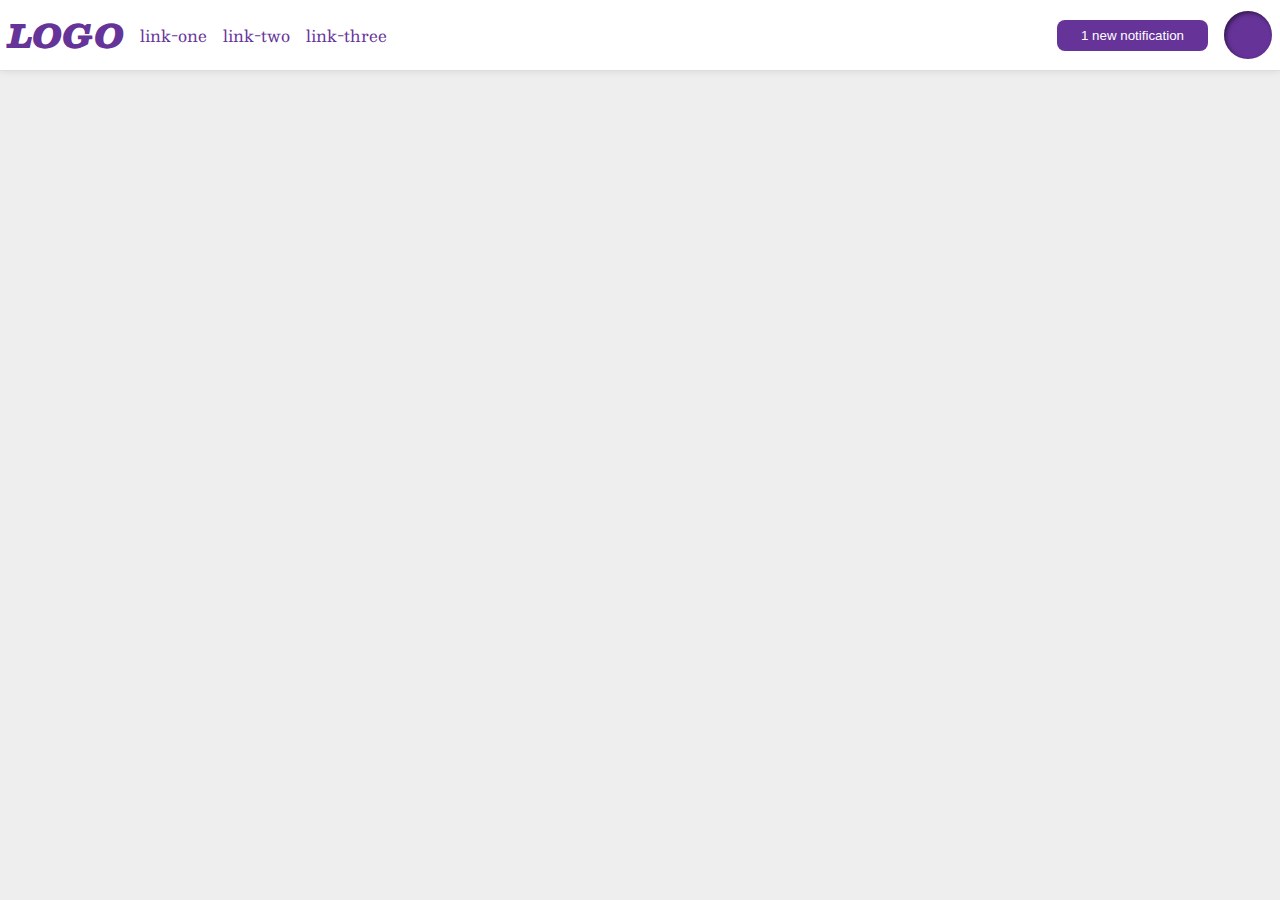
<file: foundations/flex/03-flex-header-2/index.html>
<!DOCTYPE html>
<html lang="en">
  <head>
    <meta charset="UTF-8">
    <meta http-equiv="X-UA-Compatible" content="IE=edge">
    <meta name="viewport" content="width=device-width, initial-scale=1.0">
    <title>Flex Header 2</title>
    <link rel="stylesheet" href="style.css">
  </head>
  <body>
    <div class="header">
      <div class="left-header">
        <div class="logo">
          LOGO
        </div>
        <ul class="links">
          <li><a href="https://google.com">link-one</a></li>
          <li><a href="https://google.com">link-two</a></li>
          <li><a href="https://google.com">link-three</a></li>
        </ul>
      </div>
      <div class="right-header">
        <button class="notifications">
          1 new notification
        </button>
        <div class="profile-image"></div>
      </div>
    </div>
  </body>
</html>
</file>
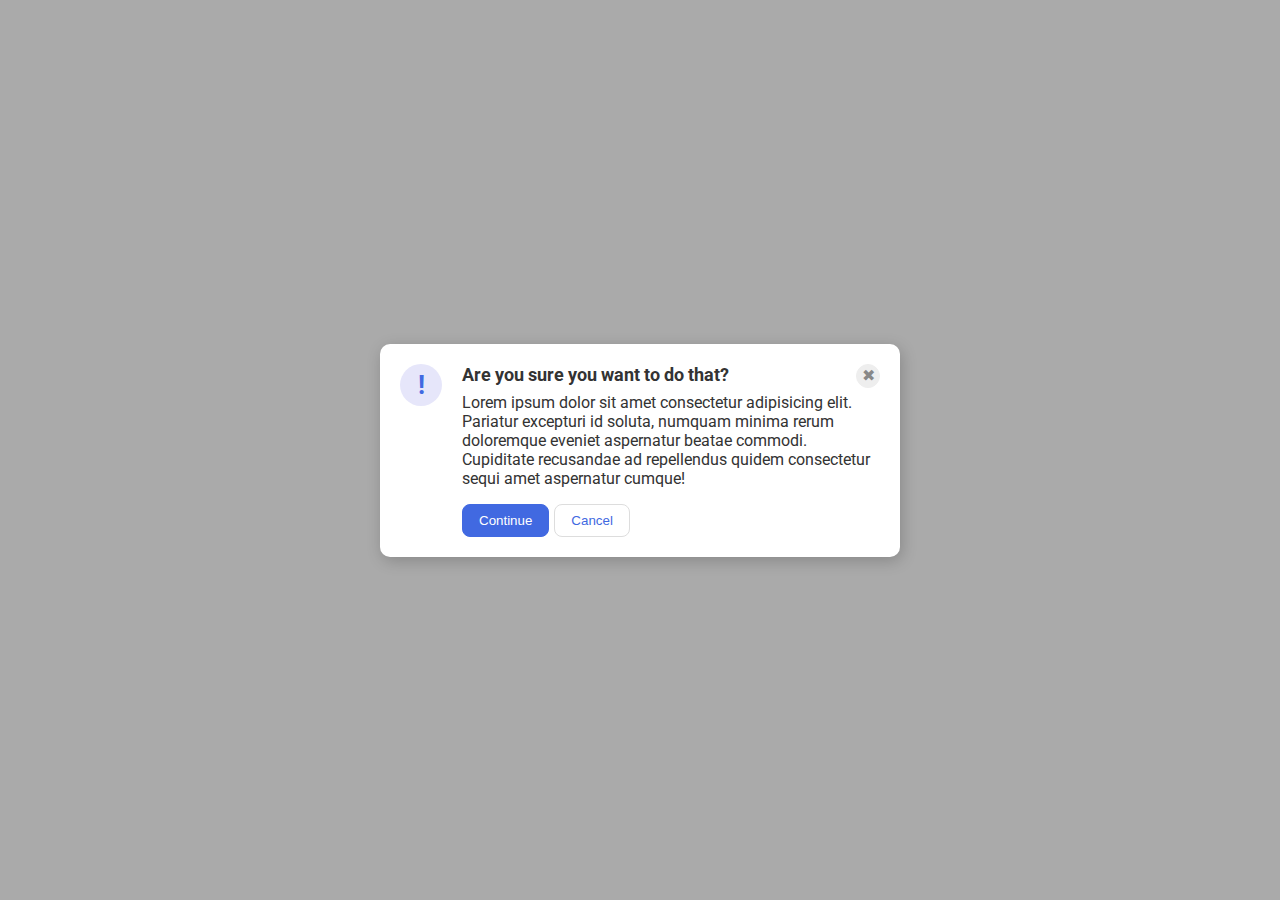
<file: foundations/flex/05-flex-modal/index.html>
<!DOCTYPE html>
<html lang="en">
  <head>
    <meta charset="UTF-8">
    <meta http-equiv="X-UA-Compatible" content="IE=edge">
    <meta name="viewport" content="width=device-width, initial-scale=1.0">
    <link rel="stylesheet" href="style.css">
    <title>Modal</title>
  </head>
  <body>
    <div class="modal">
      <div class="icon">!</div>
      <div class="container">
        <div class="msg-title">
          <div class="header">Are you sure you want to do that?</div>
          <button class="close-button">✖</button>
        </div>
        <div class="text">Lorem ipsum dolor sit amet consectetur adipisicing elit. Pariatur excepturi id soluta, numquam minima rerum doloremque eveniet aspernatur beatae commodi. Cupiditate recusandae ad repellendus quidem consectetur sequi amet aspernatur cumque!</div>
        <div class="buttons-container">
          <button class="continue">Continue</button>
          <button class="cancel">Cancel</button>
        </div>
      </div>
    </div>
  </body>
</html>
</file>
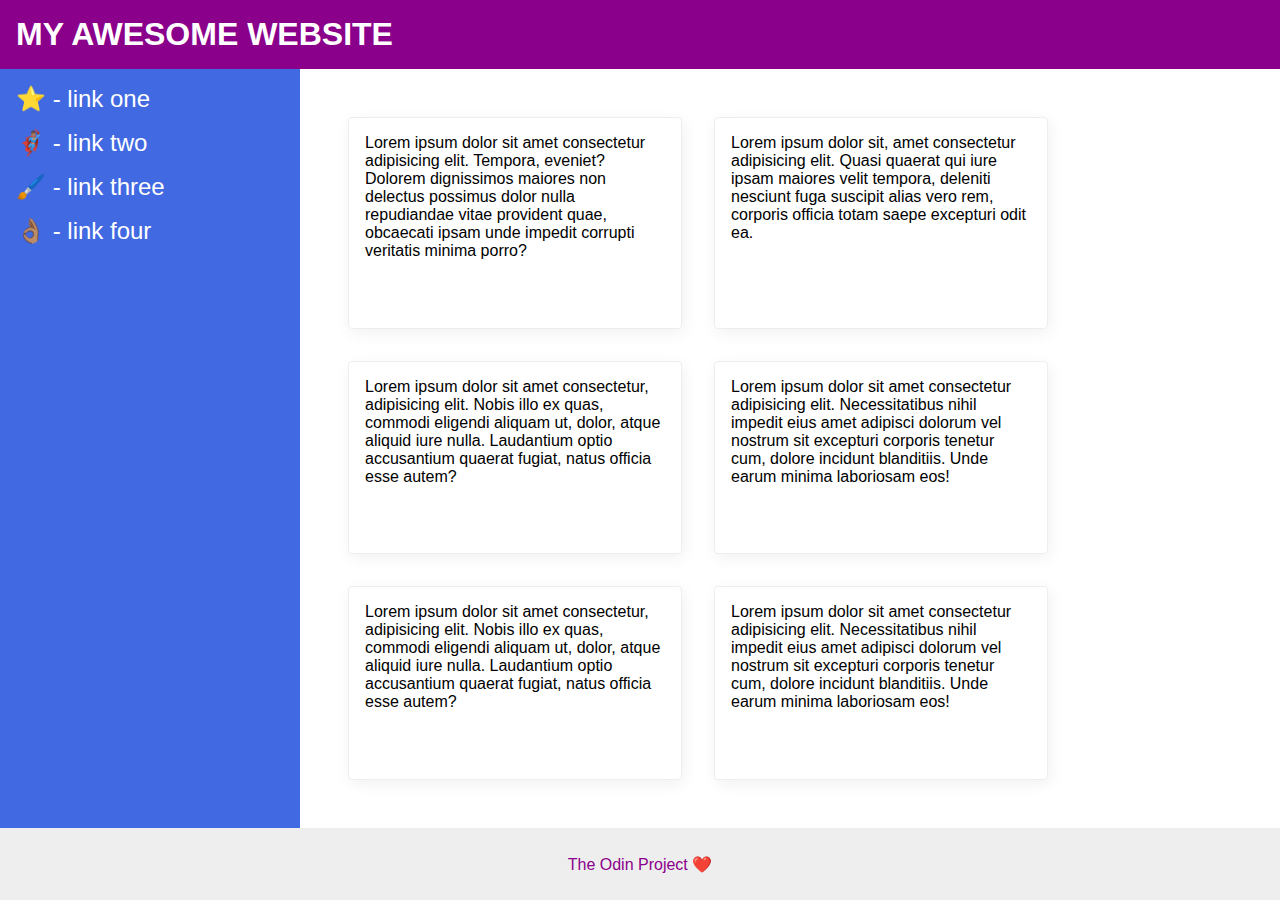
<file: foundations/flex/07-flex-layout-2/index.html>
<!DOCTYPE html>
<html lang="en">
  <head>
    <meta charset="UTF-8">
    <meta http-equiv="X-UA-Compatible" content="IE=edge">
    <meta name="viewport" content="width=device-width, initial-scale=1.0">
    <title>The Holy Grail</title>
    <link rel="stylesheet" href="style.css">
  </head>
  <body>

    <!--  -->
    <div class="header">
      MY AWESOME WEBSITE
    </div>

    <!--  -->
    <div class="main">
      <!-- -->
      <div class="sidebar">
        <ul>
          <li><a href="#">⭐ - link one</a></li>
          <li><a href="#">🦸🏽‍♂️ - link two</a></li>
          <li><a href="#">🖌️ - link three</a></li>
          <li><a href="#">👌🏽 - link four</a></li>
        </ul>
      </div>

      <!--  -->
      <div class="card-container">
        <div class="card">Lorem ipsum dolor sit amet consectetur adipisicing elit. Tempora, eveniet? Dolorem dignissimos maiores non delectus possimus dolor nulla repudiandae vitae provident quae, obcaecati ipsam unde impedit corrupti veritatis minima porro?</div>
        <div class="card">Lorem ipsum dolor sit, amet consectetur adipisicing elit. Quasi quaerat qui iure ipsam maiores velit tempora, deleniti nesciunt fuga suscipit alias vero rem, corporis officia totam saepe excepturi odit ea.</div>
        <div class="card">Lorem ipsum dolor sit amet consectetur, adipisicing elit. Nobis illo ex quas, commodi eligendi aliquam ut, dolor, atque aliquid iure nulla. Laudantium optio accusantium quaerat fugiat, natus officia esse autem?</div>
        <div class="card">Lorem ipsum dolor sit amet consectetur adipisicing elit. Necessitatibus nihil impedit eius amet adipisci dolorum vel nostrum sit excepturi corporis tenetur cum, dolore incidunt blanditiis. Unde earum minima laboriosam eos!</div>
        <div class="card">Lorem ipsum dolor sit amet consectetur, adipisicing elit. Nobis illo ex quas, commodi eligendi aliquam ut, dolor, atque aliquid iure nulla. Laudantium optio accusantium quaerat fugiat, natus officia esse autem?</div>
        <div class="card">Lorem ipsum dolor sit amet consectetur adipisicing elit. Necessitatibus nihil impedit eius amet adipisci dolorum vel nostrum sit excepturi corporis tenetur cum, dolore incidunt blanditiis. Unde earum minima laboriosam eos!</div>
      </div>
    </div>

    <!--  -->
    <div class="footer">
      The Odin Project ❤️
    </div>
  </body>
</html>
</file>
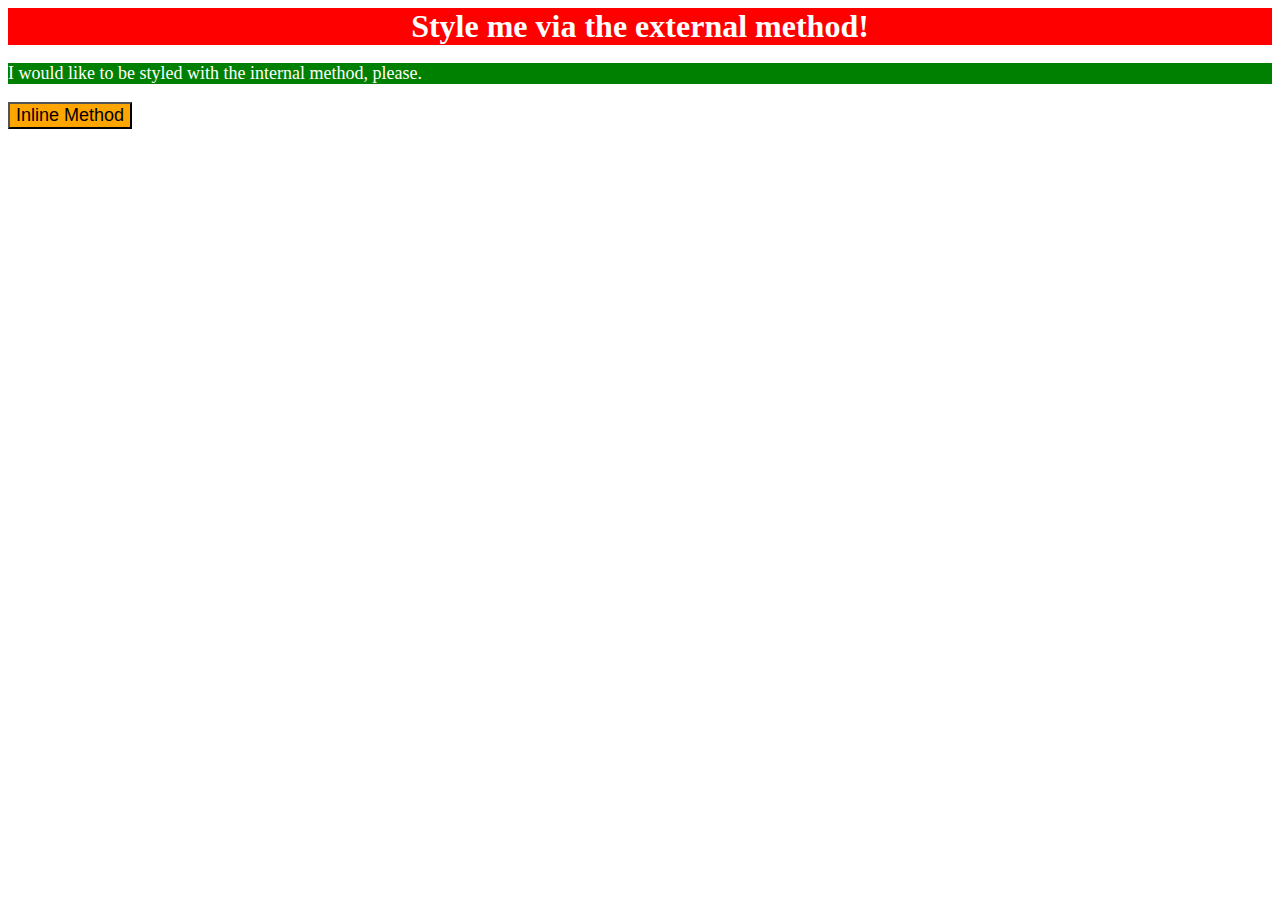
<file: foundations/intro-to-css/01-css-methods/index.html>
<!DOCTYPE html>
<html lang="en">
  <head>
    <meta charset="UTF-8">
    <meta http-equiv="X-UA-Compatible" content="IE=edge">
    <meta name="viewport" content="width=device-width, initial-scale=1.0">
    <link rel="stylesheet" href="styles.css">
    <title>Methods for Adding CSS</title>
    <style>
      p {
        background-color: green;
        color: white;
        font-size: 18px;
      }
    </style>
  </head>
  <body>
    <div>Style me via the external method!</div>
    <p>I would like to be styled with the internal method, please.</p>
    <button style="background-color: orange; font-size: 18px;">Inline Method</button>
  </body>
</html>
</file>
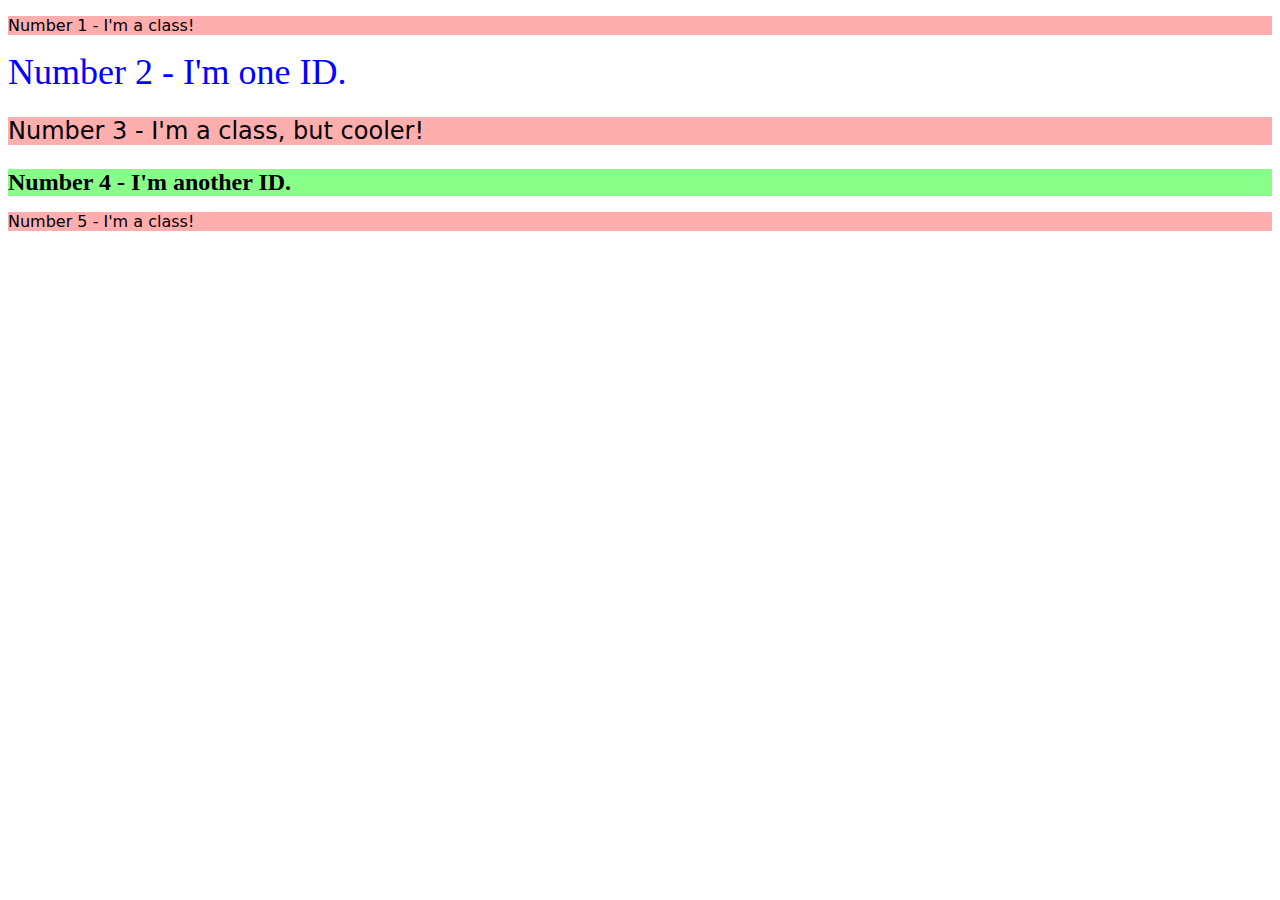
<file: foundations/intro-to-css/02-class-id-selectors/index.html>
<!DOCTYPE html>
<html lang="en">
  <head>
    <meta charset="UTF-8">
    <meta http-equiv="X-UA-Compatible" content="IE=edge">
    <meta name="viewport" content="width=device-width, initial-scale=1.0">
    <title>Class and ID Selectors</title>
    <link rel="stylesheet" href="style.css">
  </head>
  <body>
    <p class="odd">Number 1 - I'm a class!</p>

    <div class="serif-text" id="blue-text">Number 2 - I'm one ID.</div>
    
    <p class="odd same-font">Number 3 - I'm a class, but cooler!</p>
   
    <div class="serif-text same-font" id="green-bg">Number 4 - I'm another ID.</div>
    
    <p class="odd">Number 5 - I'm a class!</p>
  </body>
</html>
</file>
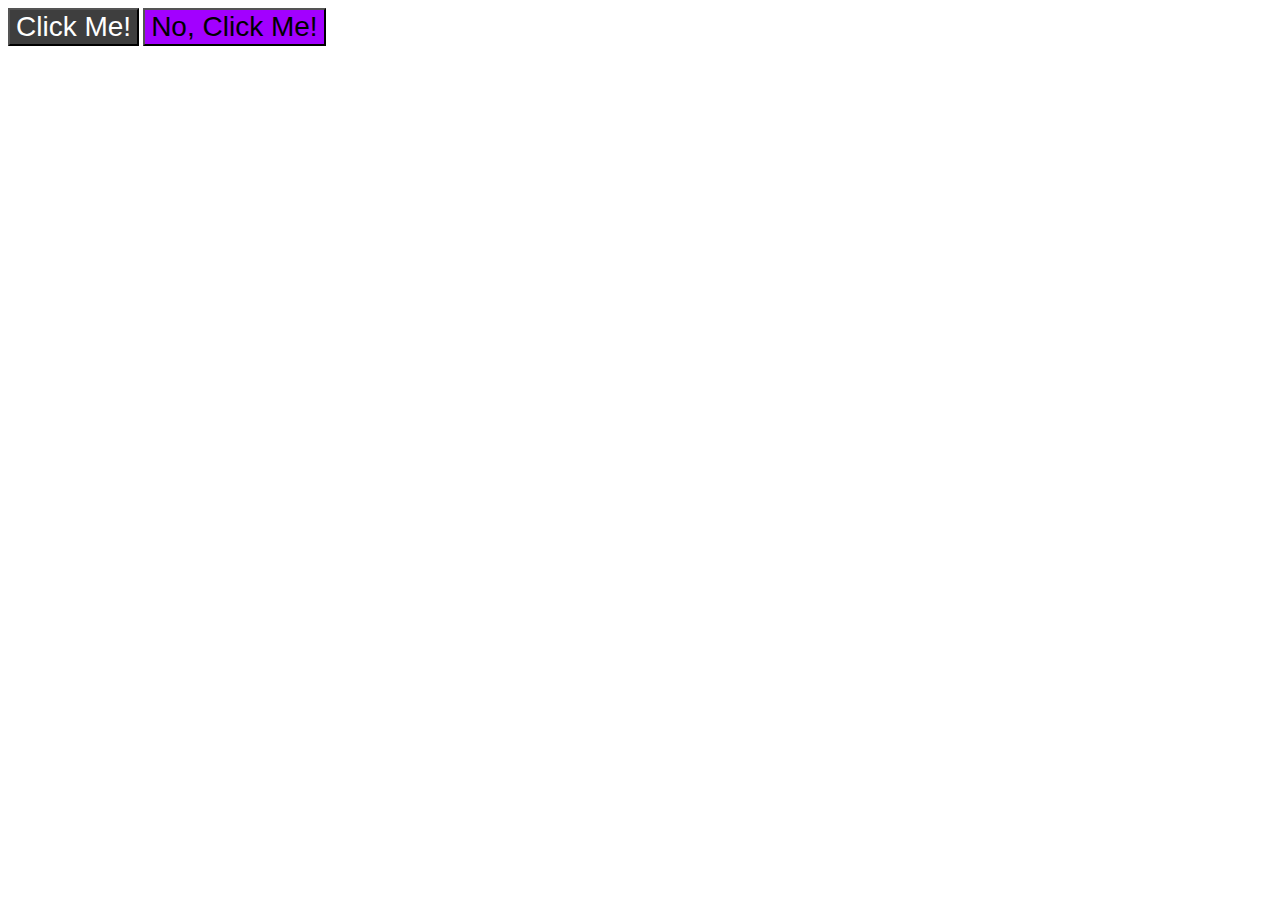
<file: foundations/intro-to-css/03-grouping-selectors/index.html>
<!DOCTYPE html>
<html lang="en">
  <head>
    <meta charset="UTF-8">
    <meta http-equiv="X-UA-Compatible" content="IE=edge">
    <meta name="viewport" content="width=device-width, initial-scale=1.0">
    <title>Grouping Selectors</title>
    <link rel="stylesheet" href="style.css">
  </head>
  <body>
    <button class="click-me-btn">Click Me!</button>
    <button class="dont-click-btn">No, Click Me!</button>
  </body>
</html>
</file>
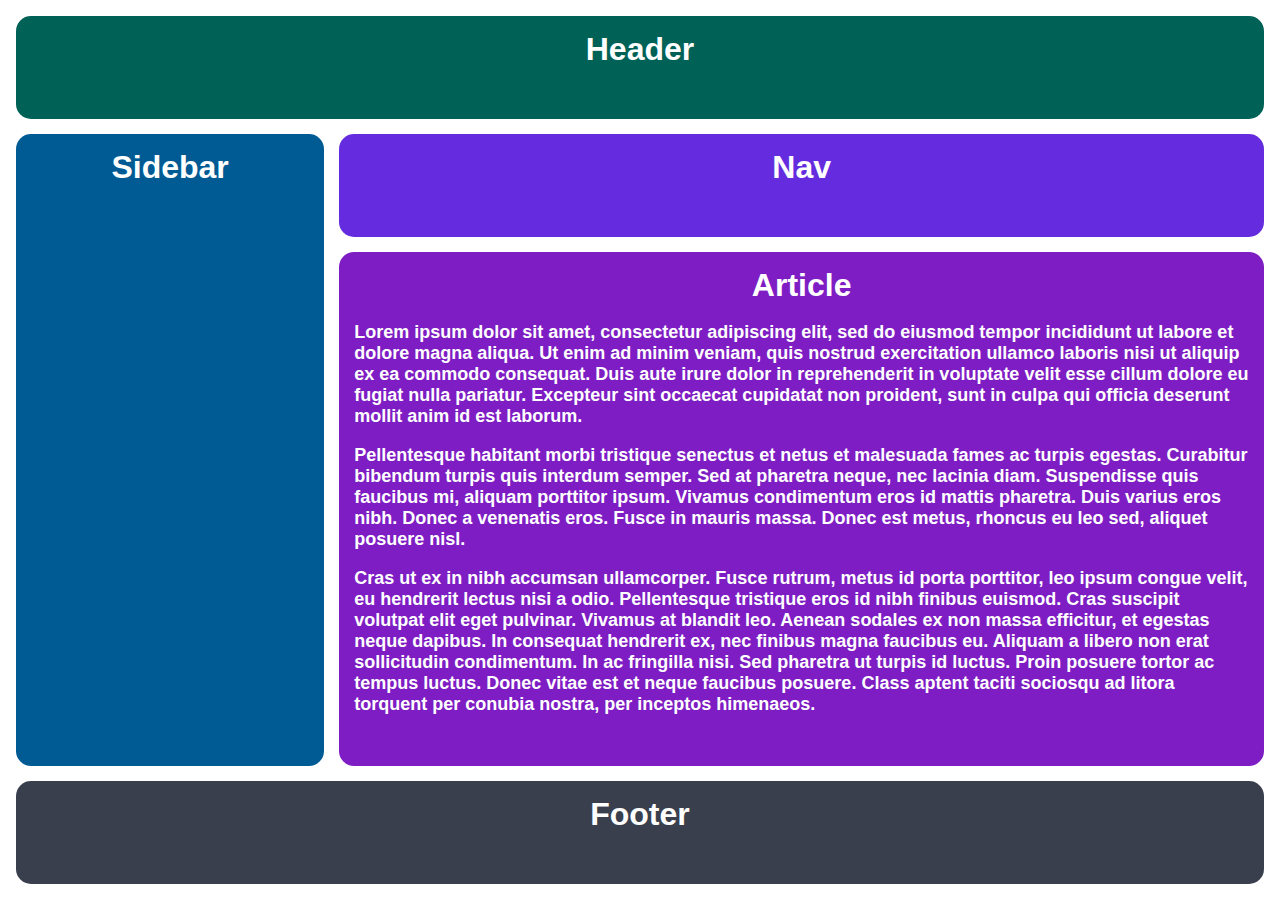
<file: intermediate-html-css/advanced-grid/01-responsive-holy-grail/index.html>
<!DOCTYPE html>
<html lang="en">
  <head>
    <meta charset="UTF-8">
    <meta http-equiv="X-UA-Compatible" content="IE=edge">
    <meta name="viewport" content="width=device-width, initial-scale=1.0">
    <title>Responsive Holy Grail</title>
    <link rel="stylesheet" href="style.css">
  </head>
  <body>
    <div class="container">
      <div class="header">Header</div>
      <div class="sidebar">Sidebar</div>
      <div class="nav">Nav</div>
      <div class="article">Article
        <p>Lorem  ipsum dolor sit amet, consectetur adipiscing elit, sed do eiusmod tempor incididunt ut labore et dolore magna aliqua. Ut enim ad minim veniam, quis nostrud exercitation ullamco laboris nisi ut aliquip ex ea commodo consequat. Duis aute irure dolor in reprehenderit in voluptate velit esse cillum dolore eu fugiat nulla pariatur. Excepteur sint occaecat cupidatat non proident, sunt in culpa qui officia deserunt mollit anim id est laborum.</p>
        <p>Pellentesque habitant morbi tristique senectus et netus et malesuada fames ac turpis egestas. Curabitur bibendum turpis quis interdum semper. Sed at pharetra neque, nec lacinia diam. Suspendisse quis faucibus mi, aliquam porttitor ipsum. Vivamus condimentum eros id mattis pharetra. Duis varius eros nibh. Donec a venenatis eros. Fusce in mauris massa. Donec est metus, rhoncus eu leo sed, aliquet posuere nisl.</p>
        <p>Cras ut ex in nibh accumsan ullamcorper. Fusce rutrum, metus id porta porttitor, leo ipsum congue velit, eu hendrerit lectus nisi a odio. Pellentesque tristique eros id nibh finibus euismod. Cras suscipit volutpat elit eget pulvinar. Vivamus at blandit leo. Aenean sodales ex non massa efficitur, et egestas neque dapibus. In consequat hendrerit ex, nec finibus magna faucibus eu. Aliquam a libero non erat sollicitudin condimentum. In ac fringilla nisi. Sed pharetra ut turpis id luctus. Proin posuere tortor ac tempus luctus. Donec vitae est et neque faucibus posuere. Class aptent taciti sociosqu ad litora torquent per conubia nostra, per inceptos himenaeos.</p>
      </div>
      <div class="footer">Footer</div>
    </div>
  </body>
</html>
</file>
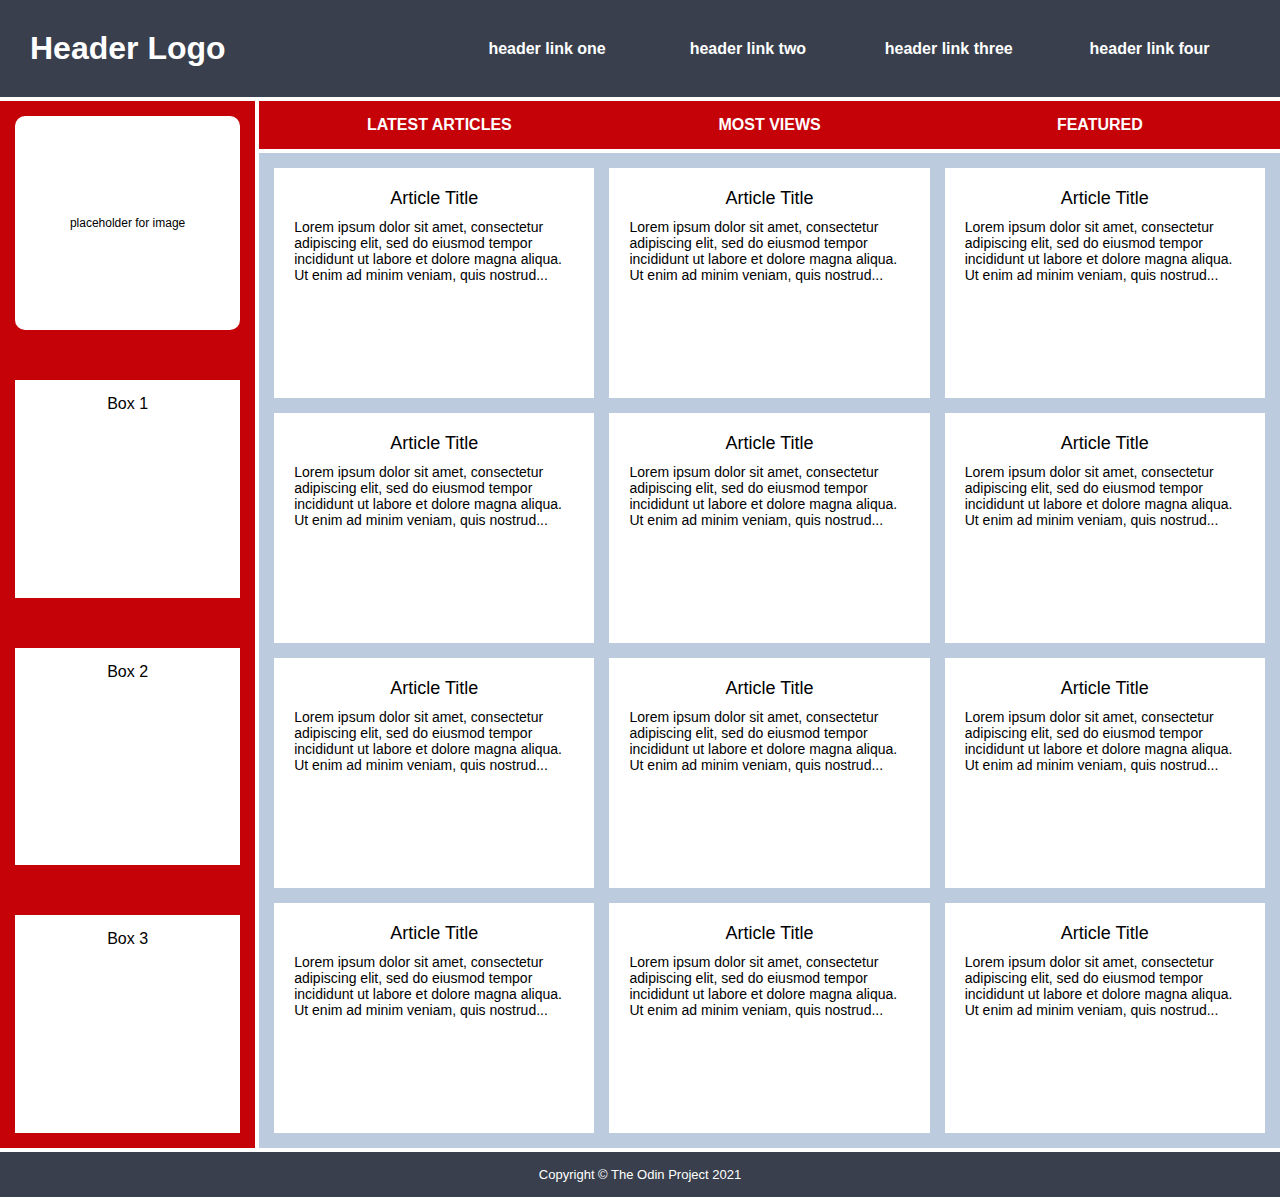
<file: intermediate-html-css/advanced-grid/02-holy-grail-mockup/index.html>
<!DOCTYPE html>
<html lang="en">
  <head>
    <meta charset="UTF-8">
    <meta http-equiv="X-UA-Compatible" content="IE=edge">
    <meta name="viewport" content="width=device-width, initial-scale=1.0">
    <title>Holy Grail Mockup</title>
    <link rel="stylesheet" href="style.css">
  </head>
  <body>
    <div class="container">

      <div class="header">
        <div class="logo">Header Logo</div>
        <div class="menu">
          <ul>
            <li>header link one</li>
            <li>header link two</li>
            <li>header link three</li>
            <li>header link four</li>
          </ul>
        </div>
      </div>

      <div class="sidebar">
        <div class="photo">
          <p>placeholder for image</p>    
        </div>
        <div class="side-content">Box 1
        </div>
        <div class="side-content">Box 2
        </div>
        <div class="side-content">Box 3
        </div>
      </div>

      <div class="nav">
        <ul>
          <li>Latest Articles</li>
          <li>Most Views</li>
          <li>Featured</li>
        </ul>
      </div>

      <div class="article">
        <div class="card">
          <p class="title">Article Title</p>
          <p>Lorem ipsum dolor sit amet, consectetur adipiscing elit, sed do eiusmod tempor incididunt ut labore et dolore magna aliqua. Ut enim ad minim veniam, quis nostrud...</p>
        </div>
        <div class="card">
          <p class="title">Article Title</p>
          <p>Lorem ipsum dolor sit amet, consectetur adipiscing elit, sed do eiusmod tempor incididunt ut labore et dolore magna aliqua. Ut enim ad minim veniam, quis nostrud...</p>
        </div>
        <div class="card">
          <p class="title">Article Title</p>
          <p>Lorem ipsum dolor sit amet, consectetur adipiscing elit, sed do eiusmod tempor incididunt ut labore et dolore magna aliqua. Ut enim ad minim veniam, quis nostrud...</p>
        </div>
        <div class="card">
          <p class="title">Article Title</p>
          <p>Lorem ipsum dolor sit amet, consectetur adipiscing elit, sed do eiusmod tempor incididunt ut labore et dolore magna aliqua. Ut enim ad minim veniam, quis nostrud...</p>
        </div>
        <div class="card">
          <p class="title">Article Title</p>
          <p>Lorem ipsum dolor sit amet, consectetur adipiscing elit, sed do eiusmod tempor incididunt ut labore et dolore magna aliqua. Ut enim ad minim veniam, quis nostrud...</p>
        </div>
        <div class="card">
          <p class="title">Article Title</p>
          <p>Lorem ipsum dolor sit amet, consectetur adipiscing elit, sed do eiusmod tempor incididunt ut labore et dolore magna aliqua. Ut enim ad minim veniam, quis nostrud...</p>
        </div>
        <div class="card">
          <p class="title">Article Title</p>
          <p>Lorem ipsum dolor sit amet, consectetur adipiscing elit, sed do eiusmod tempor incididunt ut labore et dolore magna aliqua. Ut enim ad minim veniam, quis nostrud...</p>
        </div>
        <div class="card">
          <p class="title">Article Title</p>
          <p>Lorem ipsum dolor sit amet, consectetur adipiscing elit, sed do eiusmod tempor incididunt ut labore et dolore magna aliqua. Ut enim ad minim veniam, quis nostrud...</p>
        </div>
        <div class="card">
          <p class="title">Article Title</p>
          <p>Lorem ipsum dolor sit amet, consectetur adipiscing elit, sed do eiusmod tempor incididunt ut labore et dolore magna aliqua. Ut enim ad minim veniam, quis nostrud...</p>
        </div>
        <div class="card">
          <p class="title">Article Title</p>
          <p>Lorem ipsum dolor sit amet, consectetur adipiscing elit, sed do eiusmod tempor incididunt ut labore et dolore magna aliqua. Ut enim ad minim veniam, quis nostrud...</p>
        </div>
        <div class="card">
          <p class="title">Article Title</p>
          <p>Lorem ipsum dolor sit amet, consectetur adipiscing elit, sed do eiusmod tempor incididunt ut labore et dolore magna aliqua. Ut enim ad minim veniam, quis nostrud...</p>
        </div>
        <div class="card">
          <p class="title">Article Title</p>
          <p>Lorem ipsum dolor sit amet, consectetur adipiscing elit, sed do eiusmod tempor incididunt ut labore et dolore magna aliqua. Ut enim ad minim veniam, quis nostrud...</p>
        </div>
      </div>

      <div class="footer">
        <p>Copyright © The Odin Project 2021</p>
      </div>
      
    </div>
  </body>
</html>
</file>
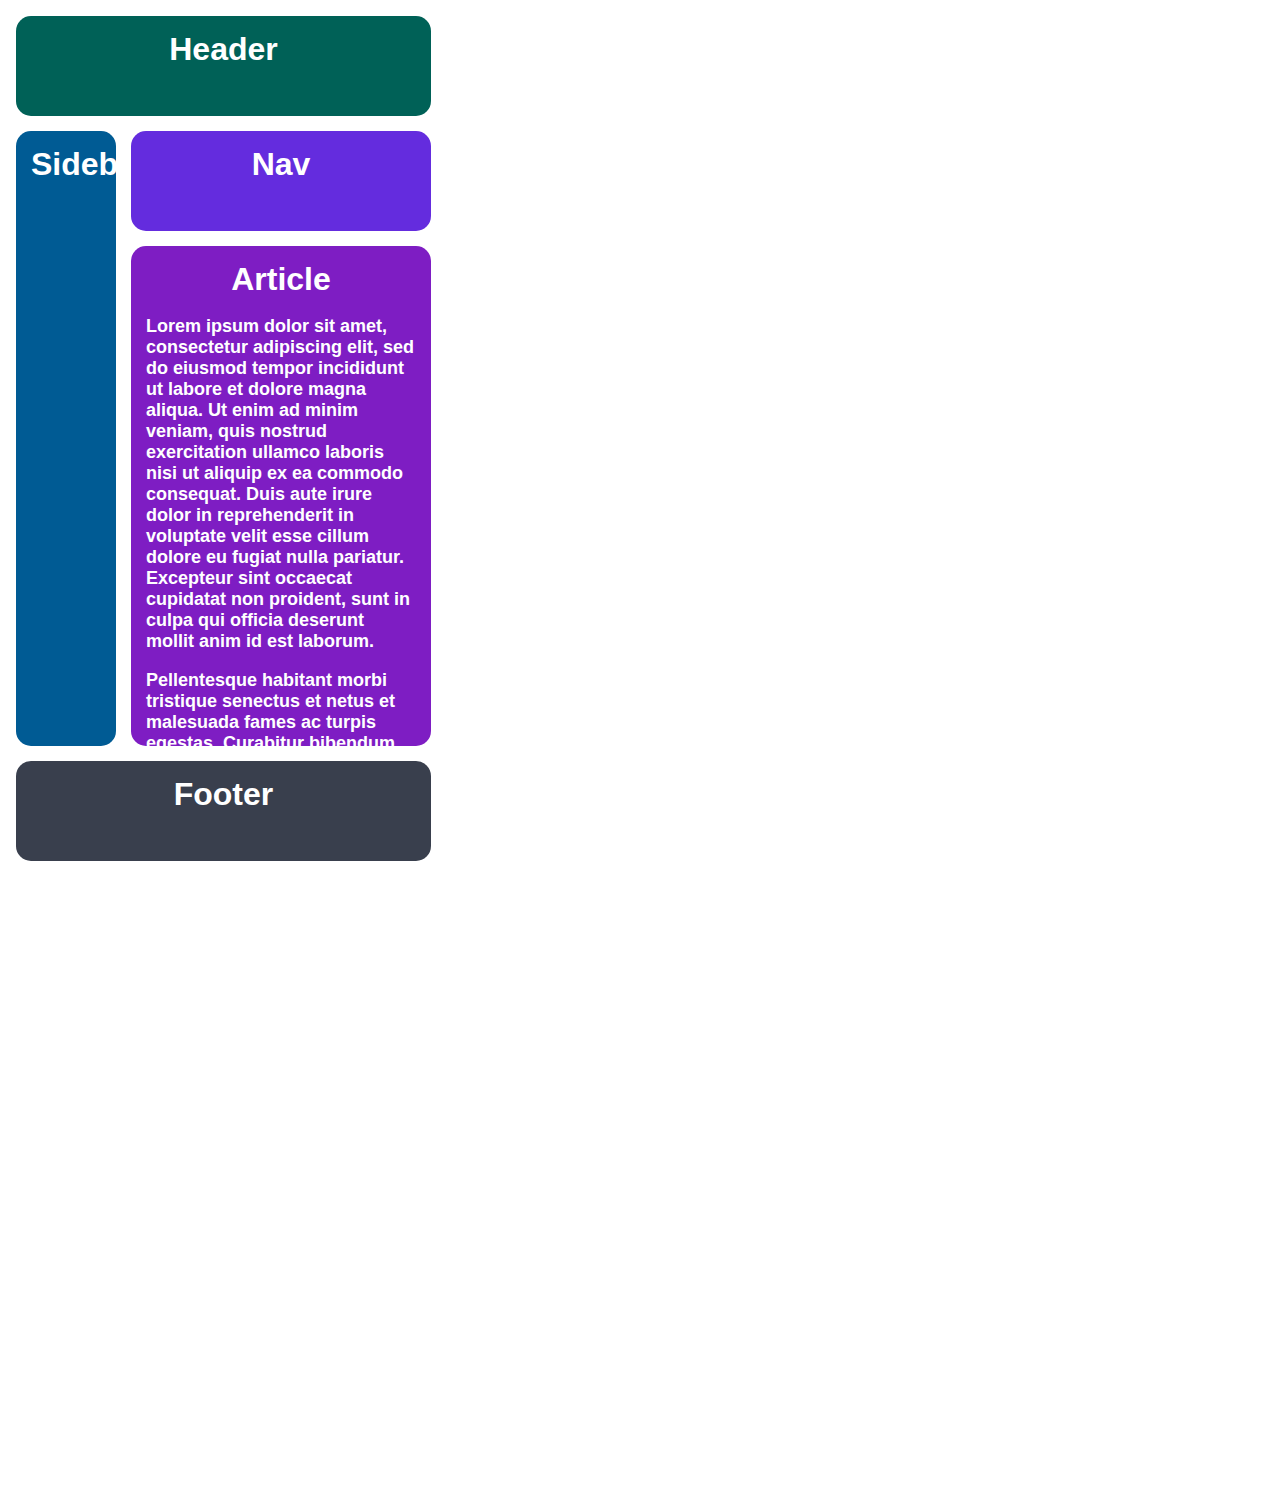
<file: intermediate-html-css/positioning-grid/01-basic-holy-grail/index.html>
<!DOCTYPE html>
<html lang="en">
  <head>
    <meta charset="UTF-8">
    <meta http-equiv="X-UA-Compatible" content="IE=edge">
    <meta name="viewport" content="width=device-width, initial-scale=1.0">
    <title>The Holy Grail</title>
    <link rel="stylesheet" href="style.css">
  </head>
  <body>
    <div class="container">
      <div class="header">Header</div>
      <div class="sidebar">Sidebar</div>
      <div class="nav">Nav</div>
      <div class="article">Article
        <p>Lorem  ipsum dolor sit amet, consectetur adipiscing elit, sed do eiusmod tempor incididunt ut labore et dolore magna aliqua. Ut enim ad minim veniam, quis nostrud exercitation ullamco laboris nisi ut aliquip ex ea commodo consequat. Duis aute irure dolor in reprehenderit in voluptate velit esse cillum dolore eu fugiat nulla pariatur. Excepteur sint occaecat cupidatat non proident, sunt in culpa qui officia deserunt mollit anim id est laborum.</p>
        <p>Pellentesque habitant morbi tristique senectus et netus et malesuada fames ac turpis egestas. Curabitur bibendum turpis quis interdum semper. Sed at pharetra neque, nec lacinia diam. Suspendisse quis faucibus mi, aliquam porttitor ipsum. Vivamus condimentum eros id mattis pharetra. Duis varius eros nibh. Donec a venenatis eros. Fusce in mauris massa. Donec est metus, rhoncus eu leo sed, aliquet posuere nisl.</p>
        <p>Cras ut ex in nibh accumsan ullamcorper. Fusce rutrum, metus id porta porttitor, leo ipsum congue velit, eu hendrerit lectus nisi a odio. Pellentesque tristique eros id nibh finibus euismod. Cras suscipit volutpat elit eget pulvinar. Vivamus at blandit leo. Aenean sodales ex non massa efficitur, et egestas neque dapibus. In consequat hendrerit ex, nec finibus magna faucibus eu. Aliquam a libero non erat sollicitudin condimentum. In ac fringilla nisi. Sed pharetra ut turpis id luctus. Proin posuere tortor ac tempus luctus. Donec vitae est et neque faucibus posuere. Class aptent taciti sociosqu ad litora torquent per conubia nostra, per inceptos himenaeos.</p>
      </div>
      <div class="footer">Footer</div>
    </div>
  </body>
</html>
</file>
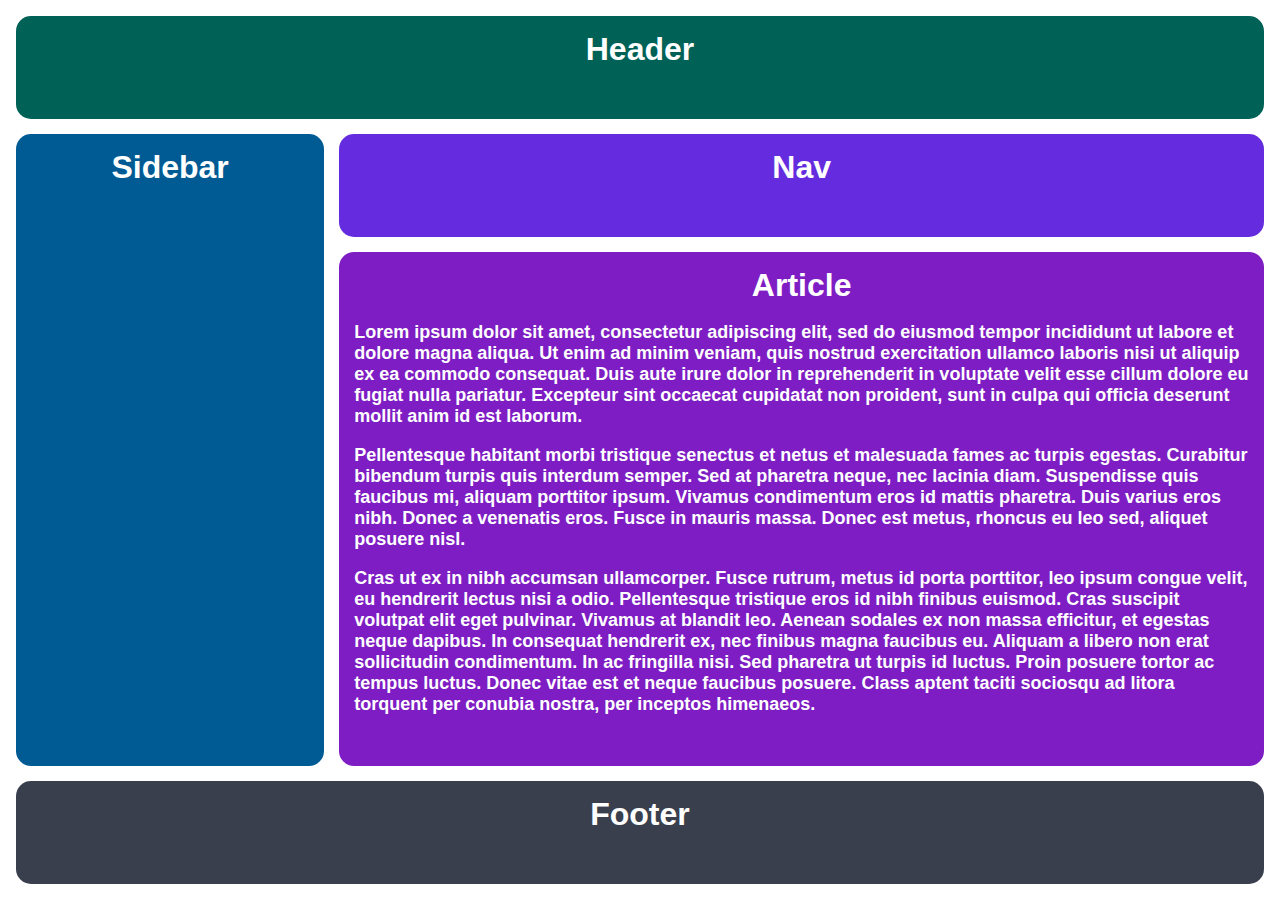
<file: intermediate-html-css/advanced-grid/01-responsive-holy-grail/solution/solution.html>
<!DOCTYPE html>
<html lang="en">
  <head>
    <meta charset="UTF-8">
    <meta http-equiv="X-UA-Compatible" content="IE=edge">
    <meta name="viewport" content="width=device-width, initial-scale=1.0">
    <title>Responsive Holy Grail</title>
    <link rel="stylesheet" href="solution.css">
  </head>
  <body>
    <div class="container">
      <div class="header">Header</div>
      <div class="sidebar">Sidebar</div>
      <div class="nav">Nav</div>
      <div class="article">Article
        <p>Lorem  ipsum dolor sit amet, consectetur adipiscing elit, sed do eiusmod tempor incididunt ut labore et dolore magna aliqua. Ut enim ad minim veniam, quis nostrud exercitation ullamco laboris nisi ut aliquip ex ea commodo consequat. Duis aute irure dolor in reprehenderit in voluptate velit esse cillum dolore eu fugiat nulla pariatur. Excepteur sint occaecat cupidatat non proident, sunt in culpa qui officia deserunt mollit anim id est laborum.</p>
        <p>Pellentesque habitant morbi tristique senectus et netus et malesuada fames ac turpis egestas. Curabitur bibendum turpis quis interdum semper. Sed at pharetra neque, nec lacinia diam. Suspendisse quis faucibus mi, aliquam porttitor ipsum. Vivamus condimentum eros id mattis pharetra. Duis varius eros nibh. Donec a venenatis eros. Fusce in mauris massa. Donec est metus, rhoncus eu leo sed, aliquet posuere nisl.</p>
        <p>Cras ut ex in nibh accumsan ullamcorper. Fusce rutrum, metus id porta porttitor, leo ipsum congue velit, eu hendrerit lectus nisi a odio. Pellentesque tristique eros id nibh finibus euismod. Cras suscipit volutpat elit eget pulvinar. Vivamus at blandit leo. Aenean sodales ex non massa efficitur, et egestas neque dapibus. In consequat hendrerit ex, nec finibus magna faucibus eu. Aliquam a libero non erat sollicitudin condimentum. In ac fringilla nisi. Sed pharetra ut turpis id luctus. Proin posuere tortor ac tempus luctus. Donec vitae est et neque faucibus posuere. Class aptent taciti sociosqu ad litora torquent per conubia nostra, per inceptos himenaeos.</p>
      </div>
      <div class="footer">Footer</div>
    </div>
  </body>
</html>
</file>
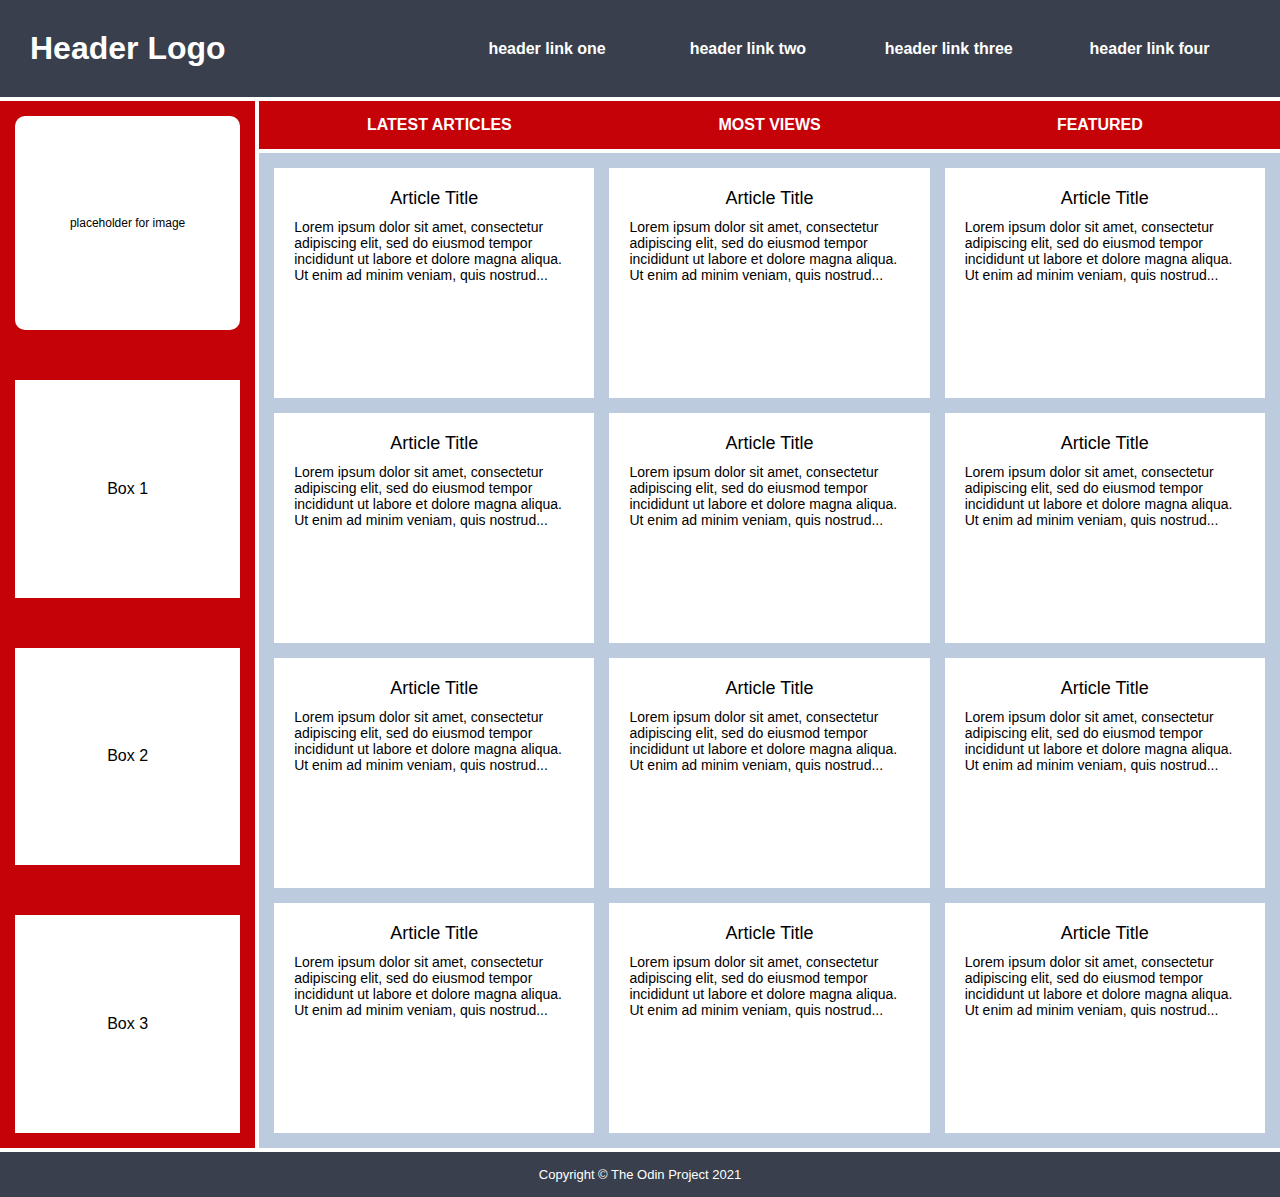
<file: intermediate-html-css/advanced-grid/02-holy-grail-mockup/solution/solution.html>
<!DOCTYPE html>
<html lang="en">
  <head>
    <meta charset="UTF-8">
    <meta http-equiv="X-UA-Compatible" content="IE=edge">
    <meta name="viewport" content="width=device-width, initial-scale=1.0">
    <title>Holy Grail Mockup</title>
    <link rel="stylesheet" href="solution.css">
  </head>
  <body>
    <div class="container">

      <div class="header">
        <div class="logo">Header Logo</div>
        <div class="menu">
          <ul>
            <li>header link one</li>
            <li>header link two</li>
            <li>header link three</li>
            <li>header link four</li>
          </ul>
        </div>
      </div>

      <div class="sidebar">
        <div class="photo">
          <p>placeholder for image</p>    
        </div>
        <div class="side-content">Box 1
        </div>
        <div class="side-content">Box 2
        </div>
        <div class="side-content">Box 3
        </div>
      </div>

      <div class="nav">
        <ul>
          <li>Latest Articles</li>
          <li>Most Views</li>
          <li>Featured</li>
        </ul>
      </div>

      <div class="article">
        <div class="card">
          <p class="title">Article Title</p>
          <p>Lorem ipsum dolor sit amet, consectetur adipiscing elit, sed do eiusmod tempor incididunt ut labore et dolore magna aliqua. Ut enim ad minim veniam, quis nostrud...</p>
        </div>
        <div class="card">
          <p class="title">Article Title</p>
          <p>Lorem ipsum dolor sit amet, consectetur adipiscing elit, sed do eiusmod tempor incididunt ut labore et dolore magna aliqua. Ut enim ad minim veniam, quis nostrud...</p>
        </div>
        <div class="card">
          <p class="title">Article Title</p>
          <p>Lorem ipsum dolor sit amet, consectetur adipiscing elit, sed do eiusmod tempor incididunt ut labore et dolore magna aliqua. Ut enim ad minim veniam, quis nostrud...</p>
        </div>
        <div class="card">
          <p class="title">Article Title</p>
          <p>Lorem ipsum dolor sit amet, consectetur adipiscing elit, sed do eiusmod tempor incididunt ut labore et dolore magna aliqua. Ut enim ad minim veniam, quis nostrud...</p>
        </div>
        <div class="card">
          <p class="title">Article Title</p>
          <p>Lorem ipsum dolor sit amet, consectetur adipiscing elit, sed do eiusmod tempor incididunt ut labore et dolore magna aliqua. Ut enim ad minim veniam, quis nostrud...</p>
        </div>
        <div class="card">
          <p class="title">Article Title</p>
          <p>Lorem ipsum dolor sit amet, consectetur adipiscing elit, sed do eiusmod tempor incididunt ut labore et dolore magna aliqua. Ut enim ad minim veniam, quis nostrud...</p>
        </div>
        <div class="card">
          <p class="title">Article Title</p>
          <p>Lorem ipsum dolor sit amet, consectetur adipiscing elit, sed do eiusmod tempor incididunt ut labore et dolore magna aliqua. Ut enim ad minim veniam, quis nostrud...</p>
        </div>
        <div class="card">
          <p class="title">Article Title</p>
          <p>Lorem ipsum dolor sit amet, consectetur adipiscing elit, sed do eiusmod tempor incididunt ut labore et dolore magna aliqua. Ut enim ad minim veniam, quis nostrud...</p>
        </div>
        <div class="card">
          <p class="title">Article Title</p>
          <p>Lorem ipsum dolor sit amet, consectetur adipiscing elit, sed do eiusmod tempor incididunt ut labore et dolore magna aliqua. Ut enim ad minim veniam, quis nostrud...</p>
        </div>
        <div class="card">
          <p class="title">Article Title</p>
          <p>Lorem ipsum dolor sit amet, consectetur adipiscing elit, sed do eiusmod tempor incididunt ut labore et dolore magna aliqua. Ut enim ad minim veniam, quis nostrud...</p>
        </div>
        <div class="card">
          <p class="title">Article Title</p>
          <p>Lorem ipsum dolor sit amet, consectetur adipiscing elit, sed do eiusmod tempor incididunt ut labore et dolore magna aliqua. Ut enim ad minim veniam, quis nostrud...</p>
        </div>
        <div class="card">
          <p class="title">Article Title</p>
          <p>Lorem ipsum dolor sit amet, consectetur adipiscing elit, sed do eiusmod tempor incididunt ut labore et dolore magna aliqua. Ut enim ad minim veniam, quis nostrud...</p>
        </div>
      </div>

      <div class="footer">
        <p>Copyright © The Odin Project 2021
      </div>
      
    </div>
  </body>
</html>
</file>
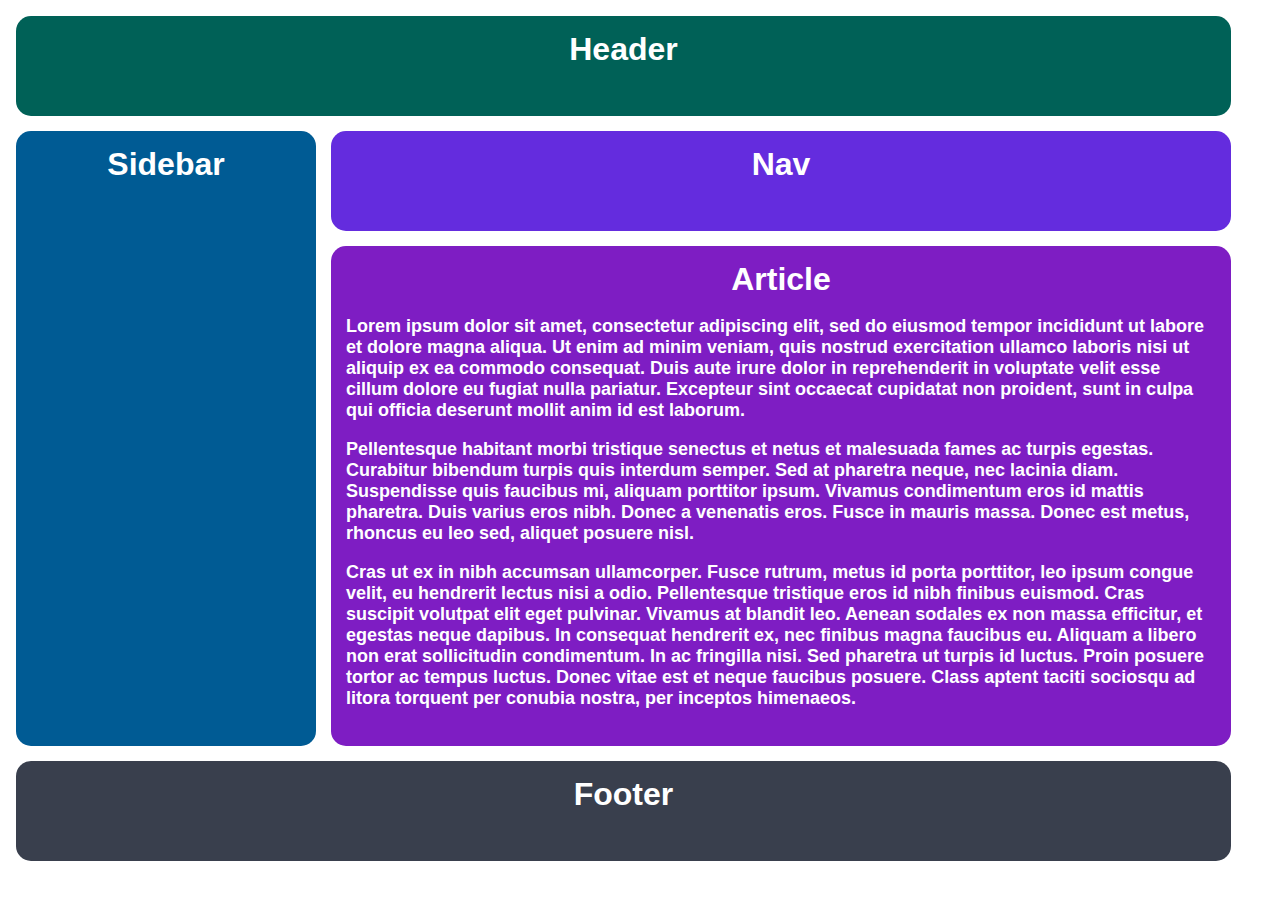
<file: intermediate-html-css/positioning-grid/01-basic-holy-grail/solution/solution.html>
<!DOCTYPE html>
<html lang="en">
  <head>
    <meta charset="UTF-8">
    <meta http-equiv="X-UA-Compatible" content="IE=edge">
    <meta name="viewport" content="width=device-width, initial-scale=1.0">
    <title>The Holy Grail</title>
    <link rel="stylesheet" href="solution.css">
  </head>
  <body>
    <div class="container">
      <div class="header">Header</div>
      <div class="sidebar">Sidebar</div>
      <div class="nav">Nav</div>
      <div class="article">Article
        <p>Lorem  ipsum dolor sit amet, consectetur adipiscing elit, sed do eiusmod tempor incididunt ut labore et dolore magna aliqua. Ut enim ad minim veniam, quis nostrud exercitation ullamco laboris nisi ut aliquip ex ea commodo consequat. Duis aute irure dolor in reprehenderit in voluptate velit esse cillum dolore eu fugiat nulla pariatur. Excepteur sint occaecat cupidatat non proident, sunt in culpa qui officia deserunt mollit anim id est laborum.</p>
        <p>Pellentesque habitant morbi tristique senectus et netus et malesuada fames ac turpis egestas. Curabitur bibendum turpis quis interdum semper. Sed at pharetra neque, nec lacinia diam. Suspendisse quis faucibus mi, aliquam porttitor ipsum. Vivamus condimentum eros id mattis pharetra. Duis varius eros nibh. Donec a venenatis eros. Fusce in mauris massa. Donec est metus, rhoncus eu leo sed, aliquet posuere nisl.</p>
        <p>Cras ut ex in nibh accumsan ullamcorper. Fusce rutrum, metus id porta porttitor, leo ipsum congue velit, eu hendrerit lectus nisi a odio. Pellentesque tristique eros id nibh finibus euismod. Cras suscipit volutpat elit eget pulvinar. Vivamus at blandit leo. Aenean sodales ex non massa efficitur, et egestas neque dapibus. In consequat hendrerit ex, nec finibus magna faucibus eu. Aliquam a libero non erat sollicitudin condimentum. In ac fringilla nisi. Sed pharetra ut turpis id luctus. Proin posuere tortor ac tempus luctus. Donec vitae est et neque faucibus posuere. Class aptent taciti sociosqu ad litora torquent per conubia nostra, per inceptos himenaeos.</p>
      </div>
      <div class="footer">Footer</div>
    </div>
  </body>
</html>
</file>
<file: foundations/flex/03-flex-header-2/style.css>
/* this is some magical font-importing.  
you'll learn about it later. */
@import url("https://fonts.googleapis.com/css2?family=Besley:ital,wght@0,400;1,900&display=swap");

body {
  margin: 0;
  background: #eee;
  font-family: Besley, serif;
}

.header {
  background: white;
  border-bottom: 1px solid #ddd;
  box-shadow: 0 0 8px rgba(0, 0, 0, 0.1);
  display: flex;
  justify-content: space-between;
  align-items: center;
  padding: 8px;
}

.left-header,
.right-header {
  display: flex;
  gap: 16px;
  justify-content: center;
  align-items: center;
}

.profile-image {
  background: rebeccapurple;
  box-shadow: inset 2px 2px 4px rgba(0, 0, 0, 0.5);
  border-radius: 50%;
  width: 48px;
  height: 48px;
}

.logo {
  color: rebeccapurple;
  font-size: 32px;
  font-weight: 900;
  font-style: italic;
}

button {
  border: none;
  border-radius: 8px;
  background: rebeccapurple;
  color: white;
  padding: 8px 24px;
}

a {
  /* this removes the line under our links */
  text-decoration: none;
  color: rebeccapurple;
}

ul {
  list-style-type: none;
  display: flex;
  justify-content: center;
  align-items: center;
  gap: 16px;
  margin: 0;
  padding: 0;
}
</file>
<file: foundations/flex/05-flex-modal/style.css>
@import url("https://fonts.googleapis.com/css2?family=Roboto:wght@400;700&display=swap");

html,
body {
  height: 100%;
}

body {
  font-family: Roboto, sans-serif;
  margin: 0;
  background: #aaa;
  color: #333;
  /* I'll give you this one for free lol */
  display: flex;
  align-items: center;
  justify-content: center;
}

.modal {
  background: white;
  width: 480px;
  border-radius: 10px;
  box-shadow: 2px 4px 16px rgba(0, 0, 0, 0.2);
  display: flex;
  padding: 20px;
  gap: 20px;
}

.icon {
  color: royalblue;
  font-size: 26px;
  font-weight: 700;
  background: lavender;
  width: 42px;
  height: 42px;
  border-radius: 50%;
  display: flex;
  align-items: center;
  justify-content: center;
  flex-shrink: 0;
}

.close-button {
  background: #eee;
  border-radius: 50%;
  color: #888;
  font-weight: 400;
  font-size: 16px;
  height: 24px;
  width: 24px;
  display: flex;
  align-items: center;
  justify-content: center;
  border: 1px solid #eee;
  padding: 0;
}

button {
  cursor: pointer;
  padding: 8px 16px;
  border-radius: 8px;
}

button.continue {
  background: royalblue;
  border: 1px solid royalblue;
  color: white;
}

button.cancel {
  background: white;
  border: 1px solid #ddd;
  color: royalblue;
}

.container {
  display: flex;
  flex-direction: column;
  /* gap: 10px; */
}

.msg-title {
  display: flex;
  justify-content: space-between;
}

.header {
  font-size: 18px;
  font-weight: 700;
  margin-bottom: 8px;
}

.text {
  margin-bottom: 16px;
}

.buttons-container {
  display: flex;
  gap: 5px;
}
</file>
<file: foundations/flex/07-flex-layout-2/style.css>
body {
  font-family: -apple-system, BlinkMacSystemFont, "Segoe UI", Roboto, Oxygen,
    Ubuntu, Cantarell, "Open Sans", "Helvetica Neue", sans-serif;
  margin: 0;
  min-height: 100vh;
  display: flex;
  flex-direction: column;
}

.header {
  background: darkmagenta;
  color: white;
  font-size: 32px;
  font-weight: 900;
  display: flex;
  align-items: center;
  padding: 16px;
}

.footer {
  height: 72px;
  background: #eee;
  color: darkmagenta;
  display: flex;
  justify-content: center;
  align-items: center;
}

.main {
  display: flex;
  flex-direction: row;
  flex: 1;
}

.sidebar {
  width: 300px;
  background: royalblue;
  box-sizing: border-box;
  flex-shrink: 0;
  padding: 16px;
}

.card-container {
  display: flex;
  padding: 48px;
  flex-wrap: wrap;
  gap: 32px;
}

.card {
  border: 1px solid #eee;
  box-shadow: 2px 4px 16px rgba(0, 0, 0, 0.06);
  border-radius: 4px;
  width: 300px;
  /* height: 300px; */
  padding: 16px;
}

ul {
  list-style-type: none;
  margin: 0;
  padding: 0;
}

a {
  font-size: 24px;
  color: white;
  text-decoration: none;
}

li {
  margin-bottom: 16px;
}
</file>
<file: foundations/intro-to-css/01-css-methods/styles.css>
div {
  background-color: red;
  color: white;
  font-size: 32px;
  font-weight: bold;
  text-align: center;
}
</file>
<file: foundations/intro-to-css/02-class-id-selectors/style.css>
.odd {
  background-color: rgb(255, 174, 174);
  font-family: Verdana, "DejaVu Sans", sans-serif;
}

#green-bg {
  background-color: rgb(136, 255, 136);
  font-weight: bold;
}

#blue-text {
  color: blue;
  font-size: 36px;
}

.same-font {
  font-size: 24px;
}
</file>
<file: foundations/intro-to-css/03-grouping-selectors/style.css>
.click-me-btn {
  background-color: rgb(62, 62, 62);
  color: white;
}

.dont-click-btn {
  background-color: rgb(162, 0, 255);
}

.click-me-btn,
.dont-click-btn {
  font-size: 28px;
  font-family: Helvetica, "Times New Roman", sans-serif;
}
</file>
<file: intermediate-html-css/advanced-grid/01-responsive-holy-grail/style.css>
body,
html {
  height: 100%;
  margin: 0;
}

.container {
  text-align: center;
  height: 100%;
  padding: 16px;
  box-sizing: border-box;

  display: grid;
  gap: 15px;
  grid-template-columns: 1fr 3fr;
  grid-template-rows: 1fr 1fr 5fr 1fr;
}

.container div {
  padding: 15px;
  font-size: 32px;
  font-family: Helvetica;
  font-weight: bold;
  color: white;
  border-radius: 15px;
}

.header {
  background-color: #006157;
  grid-column: 1 / 3;
}

.sidebar {
  background-color: #005b94;
  grid-row: 2 / 4;
}

.nav {
  background-color: #642cde;
}

.article {
  background-color: #7e1dc3;
}

.article p {
  font-size: 18px;
  font-family: sans-serif;
  color: white;
  text-align: left;
}

.footer {
  background-color: #393f4d;
  grid-column: 1 / 3;
}
</file>
<file: intermediate-html-css/advanced-grid/02-holy-grail-mockup/style.css>
* {
  margin: 0;
  padding: 0;
}

.container {
  text-align: center;

  display: grid;
  grid-template-columns: 1fr 4fr;
  gap: 4px;
}

.container div {
  padding: 15px;
  font-size: 32px;
  font-family: Helvetica;
  font-weight: bold;
  color: white;
}

.header {
  background-color: #393f4d;

  display: grid;
  grid-template-columns: 1fr 2fr;
  grid-column: 1 / 3;
}

.logo {
  justify-self: start;
}

.menu {
  align-self: center;
}

.menu ul,
.menu li {
  font-size: 16px;
}

.menu ul {
  display: grid;
  grid-template-columns: 1fr 1fr 1fr 1fr;
}

.nav ul {
  display: grid;
  grid-template-columns: 1fr 1fr 1fr;
}

li {
  list-style-type: none;
}

.sidebar {
  background-color: #c50208;

  display: grid;
  gap: 50px;
  grid-row: 2/4;
}

.sidebar .photo {
  background-color: white;
  color: black;
  font-size: 12px;
  font-weight: normal;
  border-radius: 10px;

  display: grid;
  align-items: center;
}

.sidebar .side-content {
  background-color: white;
  color: black;
  font-size: 16px;
  font-weight: normal;
}

.nav {
  background-color: #c50208;

  grid-column: 2 / 3;
}

.nav ul li {
  font-size: 16px;
  text-transform: uppercase;
}

.article {
  background-color: #bccbde;

  display: grid;
  grid-template-columns: repeat(auto-fit, minmax(250px, 1fr));
  gap: 15px;

  grid-column: 2 / 3;
  grid-row: 3;
}

.article p {
  font-size: 18px;
  font-family: sans-serif;
  color: white;
  text-align: left;
}

.article .card {
  background-color: #ffffff;
  color: black;
  text-align: center;
  height: 200px;
}

.card p {
  color: black;
  font-weight: normal;
  font-size: 14px;

  padding: 5px;
}

.card .title {
  font-size: 18px;
  text-align: center;
}

.footer {
  background-color: #393f4d;
  grid-column: 1 / 3;
}

.footer p {
  font-size: 13px;
  font-weight: normal;
}
</file>
<file: intermediate-html-css/positioning-grid/01-basic-holy-grail/style.css>
body,
html {
  height: 100%;
  margin: 0;
}

.container {
  text-align: center;
  height: 100%;
  padding: 16px;
  box-sizing: border-box;

  display: grid;
  gap: 15px;
  grid-template-columns: 100px 300px;
  grid-template-rows: 100px 100px 500px 100px;
}

.container div {
  padding: 15px;
  font-size: 32px;
  font-family: Helvetica;
  font-weight: bold;
  color: white;
  border-radius: 15px;
}

.header {
  background-color: #006157;

  grid-column: 1 / 3;
}

.sidebar {
  background-color: #005b94;

  grid-row: 2 / 4;
}

.nav {
  background-color: #642cde;
}

.article {
  background-color: #7e1dc3;
}

.footer {
  background-color: #393f4d;

  grid-column: 1 / 3;
}

.article p {
  font-size: 18px;
  font-family: sans-serif;
  color: white;
  text-align: left;
}
</file>
<file: intermediate-html-css/advanced-grid/01-responsive-holy-grail/solution/solution.css>
body,
html {
  height: 100%;
  margin: 0;
}

.container {
  text-align: center;
  height: 100%;
  padding: 16px;
  box-sizing: border-box;
}

.container div {
  padding: 15px;
  font-size: 32px;
  font-family: Helvetica;
  font-weight: bold;
  color: white;
  border-radius: 15px;
}

.header {
  background-color: #006157;
  grid-column: 1 / 3;
}

.sidebar {
  background-color: #005B94;
  grid-row: 2 / 4;
}

.nav {
  background-color: #642cde;
}

.article {
  background-color: #7E1DC3;
}

.article p {
  font-size: 18px;
  font-family: sans-serif;
  color: white;
  text-align: left;
}

.footer {
  background-color: #393f4d;
  grid-column: 1 / 3;
}

/* SOLUTION */

.container {
  display: grid;
  grid-template-columns: 1fr 3fr;
  grid-template-rows: 1fr 1fr 5fr 1fr;
  gap: 15px;
}
</file>
<file: intermediate-html-css/advanced-grid/02-holy-grail-mockup/solution/solution.css>
* {
  margin: 0;
  padding: 0;
}

.container {
  text-align: center;
}

.container div {
  padding: 15px;
  font-size: 32px;
  font-family: Helvetica;
  font-weight: bold;
  color: white;
}

.header {
  background-color: #393f4d;
}


.menu ul,
.menu li {
  font-size: 16px;
}

.sidebar {
  background-color: #C50208;
}

.sidebar .photo {
  background-color: white;
  color: black;
  font-size: 12px;
  font-weight: normal;
  border-radius: 10px;
}


.sidebar .side-content {
  background-color: white;
  color: black;
  font-size: 16px;
  font-weight: normal;
}

.nav {
  background-color: #C50208;
}


.nav ul li {
  font-size: 16px;
  text-transform: uppercase;
}

.article {
  background-color: #bccbde;
}

.article p {
  font-size: 18px;
  font-family: sans-serif;
  color: white;
  text-align: left;
}

.article .card {
  background-color: #FFFFFF;
  color: black;
  text-align: center;
}

.card p {
  color: black;
  font-weight: normal;
  font-size: 14px;
}

.card .title {
  font-size: 18px;
  text-align: center;
}

.footer {
  background-color: #393f4d;
}

.footer p {
  font-size: 13px;
  font-weight: normal;
}

/* SOLUTION */

.container {
  display: grid;
  grid-template-columns: 1fr 4fr;
  gap: 4px;
}

.header {
  grid-column: 1 / 3;
  display: grid;
  grid-template-columns: 1fr 2fr;
}

.logo {
  justify-self: start;
}

.menu {
  align-self: center;
}

.menu ul {
  display: grid;
  grid-template-columns: 1fr 1fr 1fr 1fr;
}

.menu ul,
.menu li {
  list-style-type: none;
}

.sidebar {
  grid-row: 2 / 4;
  display: grid;
  gap: 50px;
}

.side-content,
.photo {
  display: grid;
  align-items: center;
}

.nav ul {
  list-style-type: none;
  display: grid;
  grid-template-columns: 1fr 1fr 1fr;
}

.article {
  display: grid;
  grid-template-columns: repeat(auto-fit, minmax(250px, 1fr));
  gap: 15px;
}

.article .card {
  height: 200px;
}

.card p {
  padding: 5px;
}

.footer {
  grid-column: 1 / 3;
}
</file>
<file: intermediate-html-css/positioning-grid/01-basic-holy-grail/solution/solution.css>
body,
html {
  height: 100%;
  margin: 0;
}

.container {
  text-align: center;
  height: 100%;
  padding: 16px;
  box-sizing: border-box;
}

.container div {
  padding: 15px;
  font-size: 32px;
  font-family: Helvetica;
  font-weight: bold;
  color: white;
  border-radius: 15px;
}

.header {
  background-color: #006157
}

.sidebar {
  background-color: #005B94
}

.nav {
  background-color: #642cde
}

.article {
  background-color: #7E1DC3
}

.footer {
  background-color: #393f4d;
}

.article p {
  font-size: 18px;
  font-family: sans-serif;
  color: white;
  text-align: left;
}

/* SOLUTION */

.container {
  display: grid;
  grid-template-columns: 300px 900px;
  grid-template-rows: 100px 100px 500px 100px;
  gap: 15px;
}

.header {
  grid-column: 1 / 3;
}

.sidebar {
  grid-row: 2 / 4;
}

.footer {
  grid-column: 1 / 3;
}
</file>
